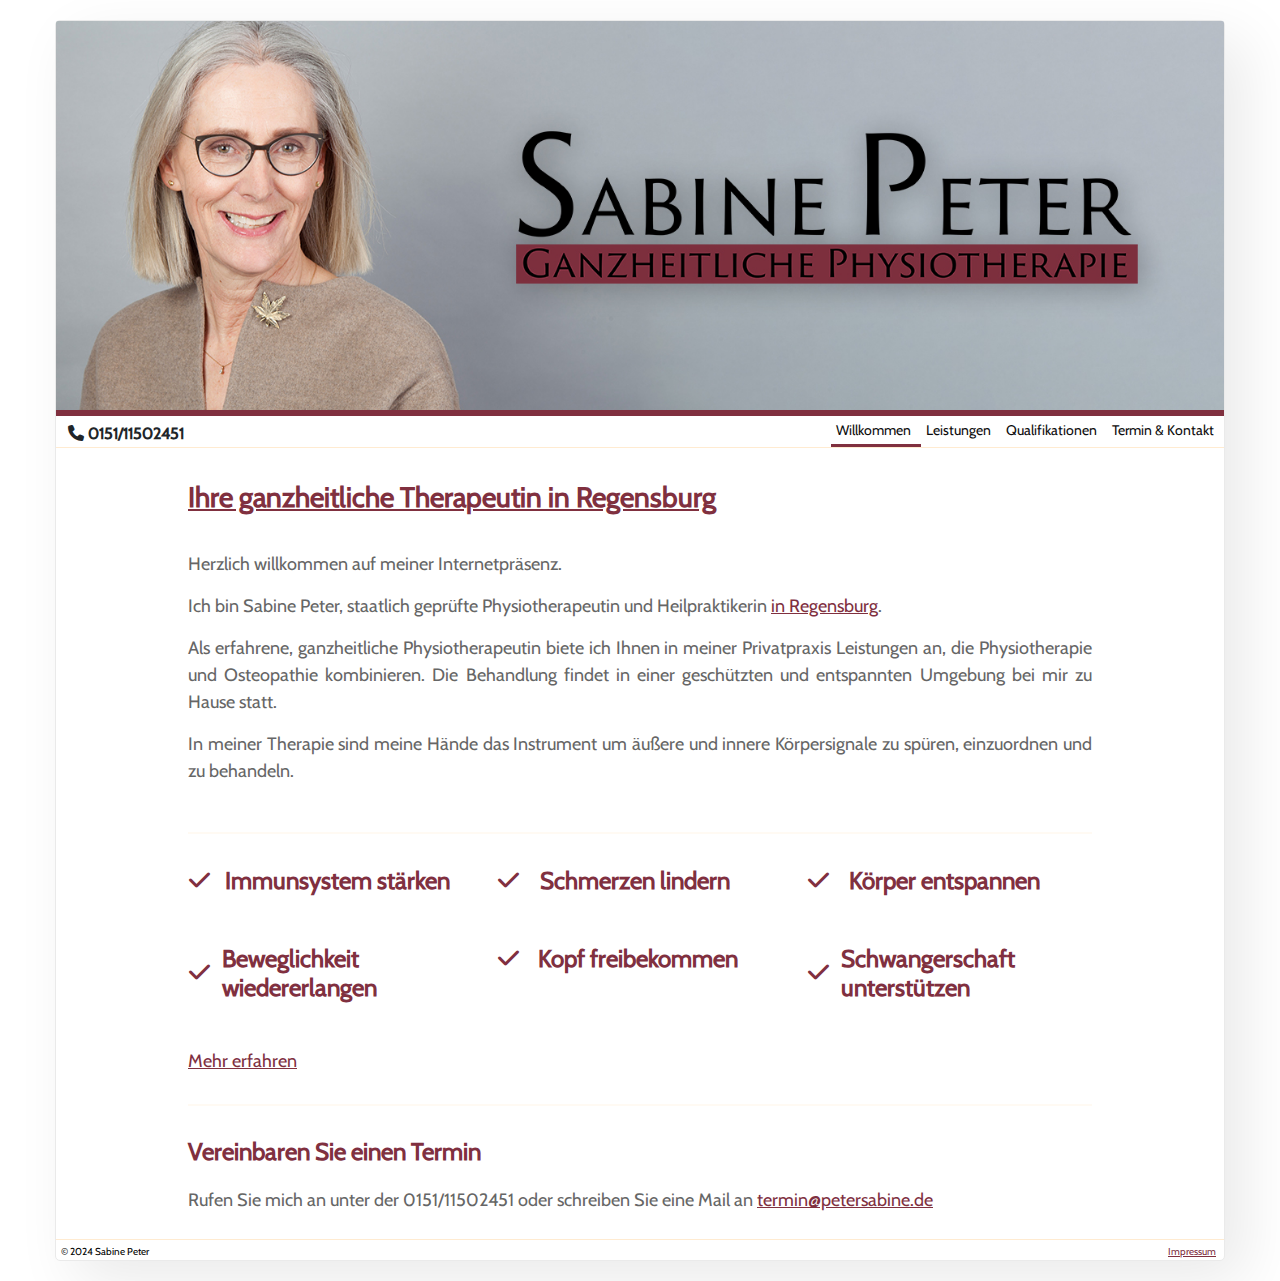
<file: index.html>
<!DOCTYPE html>
<html lang="de">
    <head>
        <meta name="viewport" content="width=device-width, initial-scale=1">
        <title>Sabine Peter - Physiotherapie in Regensburg</title>
        <meta http-equiv="content-type" content="text/html; charset=utf-8">
        <meta name="description" content="Behandlung von chronischen, akuten Schmerzen, Kiefergelenkschmerzen. Privatpraxis Regensburg Westenviertel."/>
        <meta name="title" content="Sabine Peter - Privat Physiotherapie Regensburg"/>
        <link rel="stylesheet"
            href="https://cdnjs.cloudflare.com/ajax/libs/font-awesome/4.7.0/css/font-awesome.min.css">
        <link rel="stylesheet"
            href="https://cdn.jsdelivr.net/npm/bootstrap@5.2.3/dist/css/bootstrap.min.css">
        <link rel="stylesheet"
            href="https://cdnjs.cloudflare.com/ajax/libs/font-awesome/6.3.0/css/all.min.css">
        <link rel="stylesheet" href="css/style.css" type="text/css"
            media="all">
        <script
            src="https://ajax.googleapis.com/ajax/libs/jquery/3.6.1/jquery.min.js"></script>
        <script src="js/script.js"></script>
        <script defer data-domain="petersabine.de" src="https://plausible.io/js/script.js"></script>
    </head>
    <body>
        <div class="main-container">
            <div class="header">
                <div class="headerpicture">
                    <img alt="Home" src="media/wer_slider.jpg" width="1168" height="389.328" style="width: 100%; height: auto;">
                </div>
                <i class="fa fa-bars" aria-hidden="true"
                    onclick="openmenu();"></i>
                <div class="navigation">
                    <ul class="topnav" id="menu">
                        <li><a href="termin">Termin &amp; Kontakt</a></li>
                        <li><a href="qualifikationen">Qualifikationen</a></li>
                        <li><a href="leistungen">Leistungen</a></li>
                        <li class="active"><a href="index">Willkommen</a></li>
                    </ul>
                </div>
                <div class="openwidget">
                    <div class="opentext">
                        <b><i class="fa-solid fa-phone"></i> 0151/11502451</b>
                    </div>
                </div>
            </div>
            <div class="content">
                <div class="container">
                    <div class="row">
                        <h1><u>Ihre ganzheitliche Therapeutin in
                                Regensburg</u></h1>
                    </div>
                    <div class="row">
                        <p>
                            Herzlich willkommen auf meiner Internetpräsenz.</p><p>
                            Ich bin Sabine Peter, staatlich geprüfte
                            Physiotherapeutin und Heilpraktikerin <a
                                href="termin">in Regensburg</a>.</p><p>
                            Als erfahrene, ganzheitliche
                            Physiotherapeutin biete ich Ihnen in meiner
                            Privatpraxis Leistungen an,
                            die Physiotherapie und Osteopathie kombinieren.
                            Die Behandlung findet in einer geschützten und
                            entspannten Umgebung bei mir zu Hause statt.
                        </p>
                        <p>
                            In meiner Therapie sind meine Hände das Instrument
                            um äußere und innere Körpersignale zu spüren,
                            einzuordnen und zu behandeln.
                        </p>
                    </div>
                    <hr>
                    <div class="row">
                        <div class="col-sm">
                            <table>
                                <tr>
                                    <td>
                                        <h2>
                                            <i class="fa-solid fa-check"
                                                style="margin-right: 10px;"></i>
                                        </h2>
                                    </td>
                                    <td>
                                        <h2>Immunsystem stärken</h2>
                                    </td>
                                </tr>
                            </table>
                        </div>
                        <div class="col-sm">
                            <table>
                                <tr>
                                    <td>
                                        <h2>
                                            <i class="fa-solid fa-check"
                                                style="margin-right: 10px;"></i>
                                        </h2>
                                    </td>
                                    <td>
                                        <h2>Schmerzen lindern</h2>
                                    </td>
                                </tr>
                            </table>
                        </div>
                        <div class="col-sm">
                            <table>
                                <tr>
                                    <td>
                                        <h2>
                                            <i class="fa-solid fa-check"
                                                style="margin-right: 10px;"></i>
                                        </h2>
                                    </td>
                                    <td>
                                        <h2>Körper entspannen</h2>
                                    </td>
                                </tr>
                            </table>
                        </div>
                    </div>
                    <div class="row">
                        <div class="col-sm">
                            <table>
                                <tr>
                                    <td>
                                        <h2>
                                            <i class="fa-solid fa-check"
                                                style="margin-right: 10px;"></i>
                                        </h2>
                                    </td>
                                    <td>
                                        <h2>Beweglichkeit wiedererlangen</h2>
                                    </td>
                                </tr>
                            </table>
                        </div>
                        <div class="col-sm">
                            <table>
                                <tr>
                                    <td>
                                        <h2>
                                            <i class="fa-solid fa-check"
                                                style="margin-right: 10px;"></i>
                                        </h2>
                                    </td>
                                    <td>
                                        <h2>Kopf freibekommen</h2>
                                    </td>
                                </tr>
                            </table>
                        </div>
                        <div class="col-sm">
                            <table>
                                <tr>
                                    <td>
                                        <h2>
                                            <i class="fa-solid fa-check"
                                                style="margin-right: 10px;"></i>
                                        </h2>
                                    </td>
                                    <td>
                                        <h2>Schwangerschaft unterstützen</h2>
                                    </td>
                                </tr>
                            </table>
                        </div>
                    </div>
                    <div class="row">
                        <a href="leistungen">Mehr erfahren</a>
                    </div>
                    <hr>
                    <div class="row">
                        <h2>Vereinbaren Sie einen Termin</h2>
                    </div>
                    <div class="row align-items-center row-colored">
                        <div class="">
                            <p>Rufen Sie mich an unter der 0151/11502451
                                oder schreiben Sie eine Mail an <a
                                    href="mailto:termin@petersabine.de">termin@petersabine.de</a>
                            </p>
                        </div>
                    </div>
                </div>
            </div>

            <div class="footer">
                <div class="footerleft">
                    © 2024 Sabine Peter
                </div>
                <div class="footerright">
                    <a href="impressum">Impressum</a>
                </div>
            </div>
        </div>
    </body>
</html>
</file>
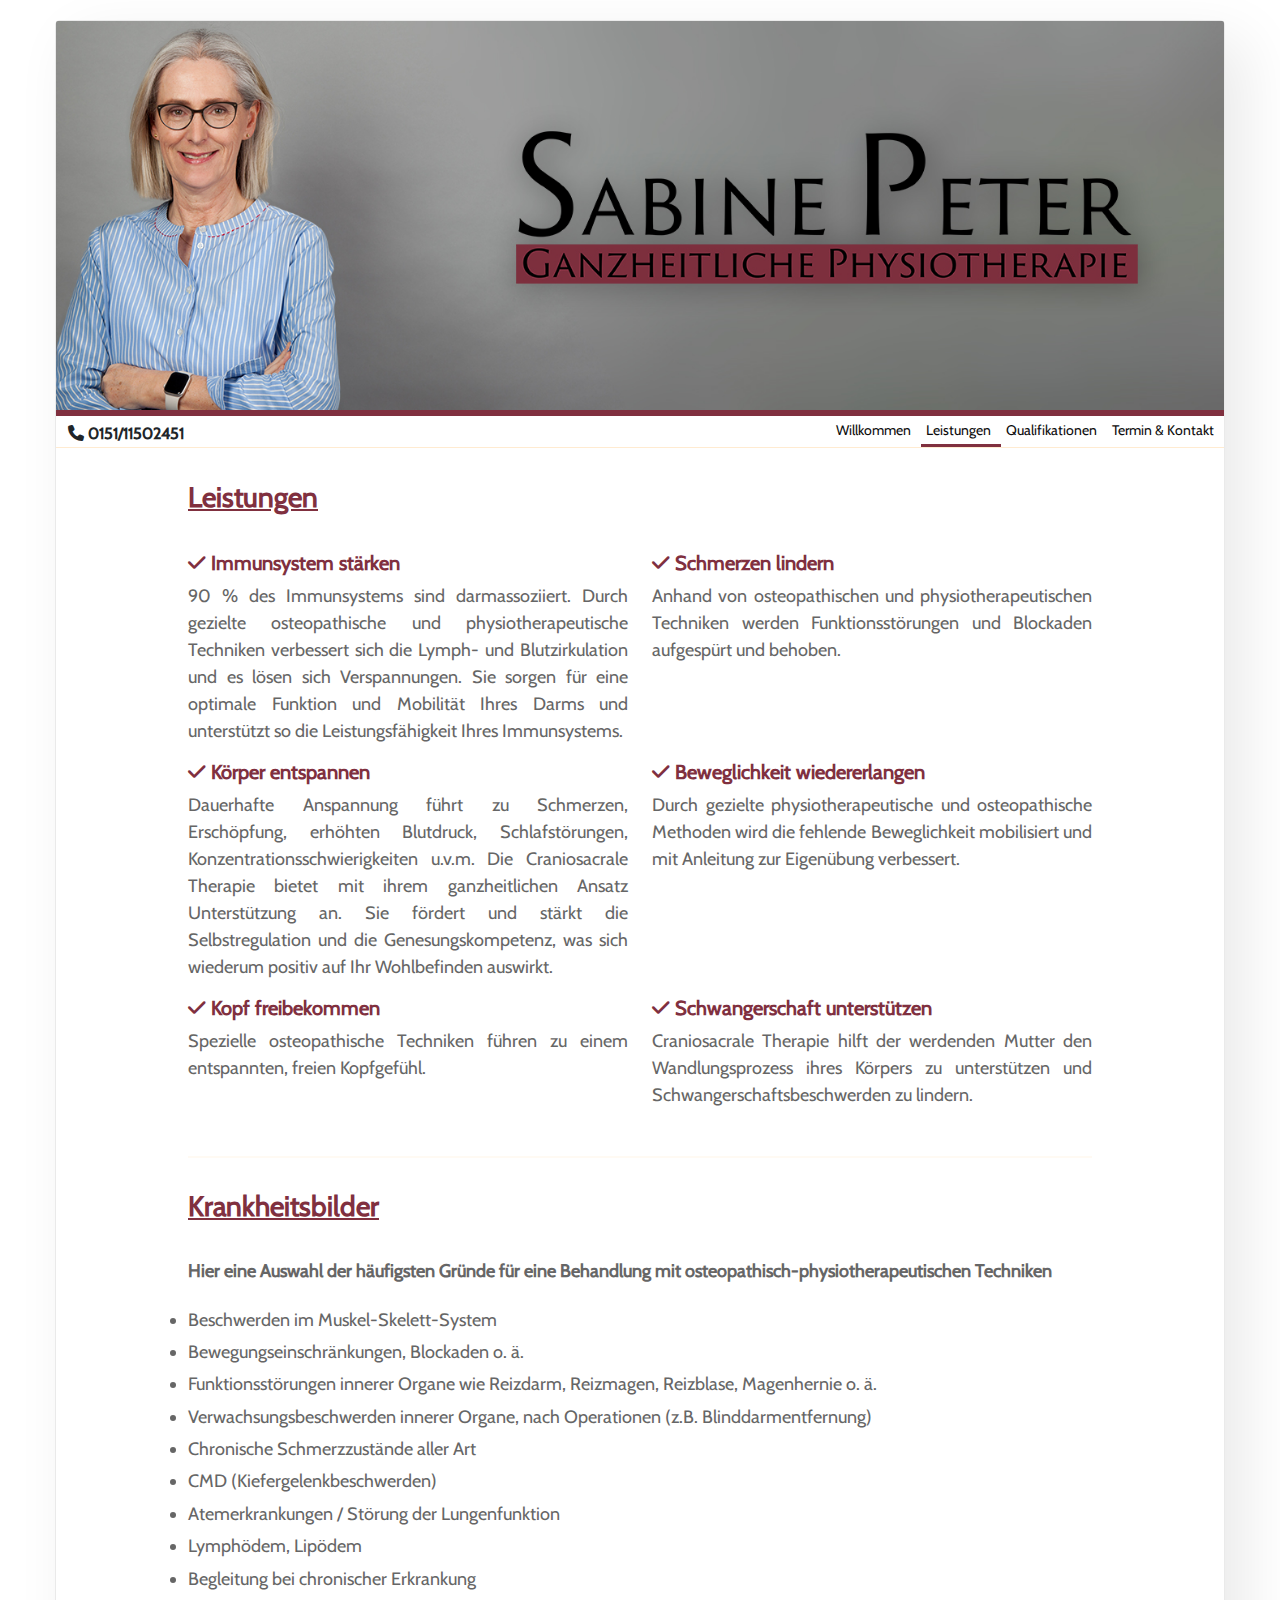
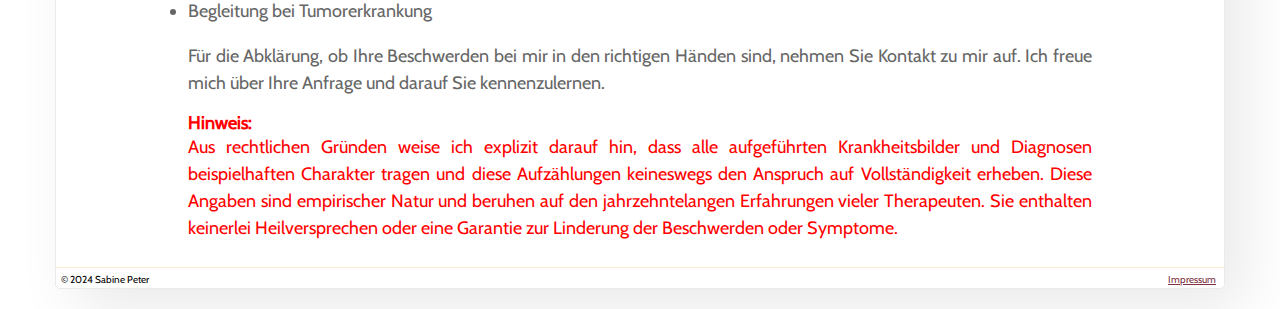
<file: leistungen.html>
<!DOCTYPE html>
<html lang="de">
    <head>
        <meta name="viewport" content="width=device-width, initial-scale=1">
        <title>Sabine Peter - Physiotherapie in Regensburg</title>
        <meta name="title" content="Physiotherapie Leistungen Regensburg"/>
        <meta http-equiv="content-type" content="text/html; charset=utf-8">
        <meta name="description" content="Medizinische Massagen, Manuelle Therapie, Lymphdrainage, Cranio-mandibuläre, Viszerale Manipulation, Osteopatische Techniken, Fußreflexzonentherapie."
            />
        <meta name="author" content="Infomatik" />
        <link rel="stylesheet"
            href="https://cdnjs.cloudflare.com/ajax/libs/font-awesome/4.7.0/css/font-awesome.min.css">
        <link rel="stylesheet"
            href="https://cdn.jsdelivr.net/npm/bootstrap@5.2.3/dist/css/bootstrap.min.css">
        <link rel="stylesheet"
            href="https://cdnjs.cloudflare.com/ajax/libs/font-awesome/6.3.0/css/all.min.css">
        <link rel="stylesheet" href="css/style.css" type="text/css"
            media="all">
        <script
            src="https://ajax.googleapis.com/ajax/libs/jquery/3.6.1/jquery.min.js"></script>
        <script src="js/script.js"></script>
        <script defer data-domain="petersabine.de" src="https://plausible.io/js/script.js"></script>
    </head>
    <body>
        <div class="main-container">
            <div class="header">
                <div class="headerpicture">
                    <img alt="Home" src="media/home.jpg" width="1168" height="389.328" style="width: 100%; height: auto;">
                </div>
                <i class="fa fa-bars" aria-hidden="true"
                    onclick="openmenu();"></i>
                <div class="navigation">
                    <ul class="topnav" id="menu">
                        <li><a href="termin">Termin &amp; Kontakt</a></li>
                        <li><a href="qualifikationen">Qualifikationen</a></li>
                        <li class="active"><a href="leistungen">Leistungen</a></li>
                        <li><a href="index">Willkommen</a></li>
                    </ul>
                </div>
                <div class="openwidget">
                    <div class="opentext">
                        <b><i class="fa-solid fa-phone"></i> 0151/11502451</b>
                    </div>
                </div>
            </div>
            <div class="content">
                <div class="container">
                    <div class="row">
                        <h1><u>Leistungen</u></h1>
                    </div>
                    <div class="row">
                        <div class="col">
                            <h3><i class="fa-solid fa-check"></i> Immunsystem
                                stärken</h3>
                            <p>
                                90 % des Immunsystems sind darmassoziiert.
                                Durch gezielte osteopathische und
                                physiotherapeutische Techniken verbessert sich
                                die Lymph- und Blutzirkulation und es lösen sich
                                Verspannungen.
                                Sie sorgen für eine optimale Funktion und
                                Mobilität Ihres
                                Darms und unterstützt so
                                die Leistungsfähigkeit Ihres Immunsystems.
                            </p>
                        </div>
                        <div class="col">
                            <h3><i class="fa-solid fa-check"></i> Schmerzen
                                lindern</h3>
                            <p>
                                Anhand von osteopathischen und
                                physiotherapeutischen Techniken werden
                                Funktionsstörungen und Blockaden aufgespürt und
                                behoben.
                            </p>
                        </div>
                    </div>
                    <div class="row">
                        <div class="col">
                            <h3><i class="fa-solid fa-check"></i> Körper
                                entspannen</h3>
                            <p>
                                Dauerhafte Anspannung führt zu Schmerzen,
                                Erschöpfung, erhöhten Blutdruck,
                                Schlafstörungen, Konzentrationsschwierigkeiten
                                u.v.m.
                                Die Craniosacrale Therapie bietet mit ihrem
                                ganzheitlichen Ansatz Unterstützung an.
                                Sie fördert und stärkt die Selbstregulation und
                                die Genesungskompetenz, was sich wiederum
                                positiv
                                auf
                                Ihr Wohlbefinden auswirkt.
                            </p>
                        </div>
                        <div class="col">
                            <h3><i class="fa-solid fa-check"></i> Beweglichkeit
                                wiedererlangen</h3>
                            <p>
                                Durch gezielte physiotherapeutische und
                                osteopathische Methoden wird die fehlende
                                Beweglichkeit mobilisiert
                                und mit Anleitung zur Eigenübung verbessert.
                            </p>
                        </div>
                    </div>

                    <div class="row">
                        <div class="col">
                            <h3><i class="fa-solid fa-check"></i> Kopf
                                freibekommen</h3>
                            <p>
                                Spezielle osteopathische Techniken führen zu
                                einem entspannten, freien Kopfgefühl.
                            </p>
                        </div>
                        <div class="col">
                            <h3><i class="fa-solid fa-check"></i>
                                Schwangerschaft unterstützen</h3>
                            <p>
                                Craniosacrale Therapie hilft der werdenden
                                Mutter den Wandlungsprozess
                                ihres Körpers zu unterstützen und
                                Schwangerschaftsbeschwerden zu lindern.
                            </p>
                        </div>
                    </div>
                    <hr>
                    <div class="row">
                        <h1><u>Krankheitsbilder</u></h1>
                    </div>
                    <div class="row">
                        <b>Hier eine Auswahl der häufigsten Gründe für eine
                            Behandlung mit osteopathisch-physiotherapeutischen
                            Techniken</b>
                        <br>
                        <br>
                        <ul>
                            <li>Beschwerden im Muskel-Skelett-System</li>
                            <li>Bewegungseinschränkungen, Blockaden o. ä.</li>
                            <li>Funktionsstörungen innerer Organe wie Reizdarm,
                                Reizmagen, Reizblase, Magenhernie o. ä.</li>
                            <li>Verwachsungsbeschwerden innerer Organe, nach
                                Operationen (z.B. Blinddarmentfernung)</li>
                            <li>Chronische Schmerzzustände aller Art</li>
                            <li>CMD (Kiefergelenkbeschwerden)</li>
                            <li>Atemerkrankungen / Störung der Lungenfunktion</li>
                            <li>Lymphödem, Lipödem</li>
                            <li>Begleitung bei chronischer Erkrankung</li>
                            <li>Begleitung bei Tumorerkrankung</li>
                        </ul>
                    </div>
                    <div class="row">
                        <p>
                            Für die Abklärung, ob Ihre Beschwerden bei mir
                            in
                            den richtigen Händen sind, nehmen Sie Kontakt zu mir
                            auf.
                            Ich freue mich über Ihre Anfrage und darauf Sie
                            kennenzulernen.</p>
                    </div>
                    <div class="row" style="color: red;">
                        <b>Hinweis:</b>
                        <p>Aus rechtlichen Gründen weise ich explizit darauf
                            hin, dass alle aufgeführten Krankheitsbilder und
                            Diagnosen beispielhaften Charakter tragen und diese
                            Aufzählungen keineswegs den Anspruch auf
                            Vollständigkeit erheben. Diese Angaben sind
                            empirischer Natur und beruhen auf den
                            jahrzehntelangen Erfahrungen vieler Therapeuten. Sie
                            enthalten keinerlei Heilversprechen oder eine
                            Garantie zur Linderung der Beschwerden oder
                            Symptome.</p>
                    </div>
                </div>
            </div>

            <div class="footer">
                <div class="footerleft">
                    © 2024 Sabine Peter
                </div>
                <div class="footerright">
                    <a href="impressum">Impressum</a>
                </div>
            </div>
        </div>
    </body>
</html>
</file>
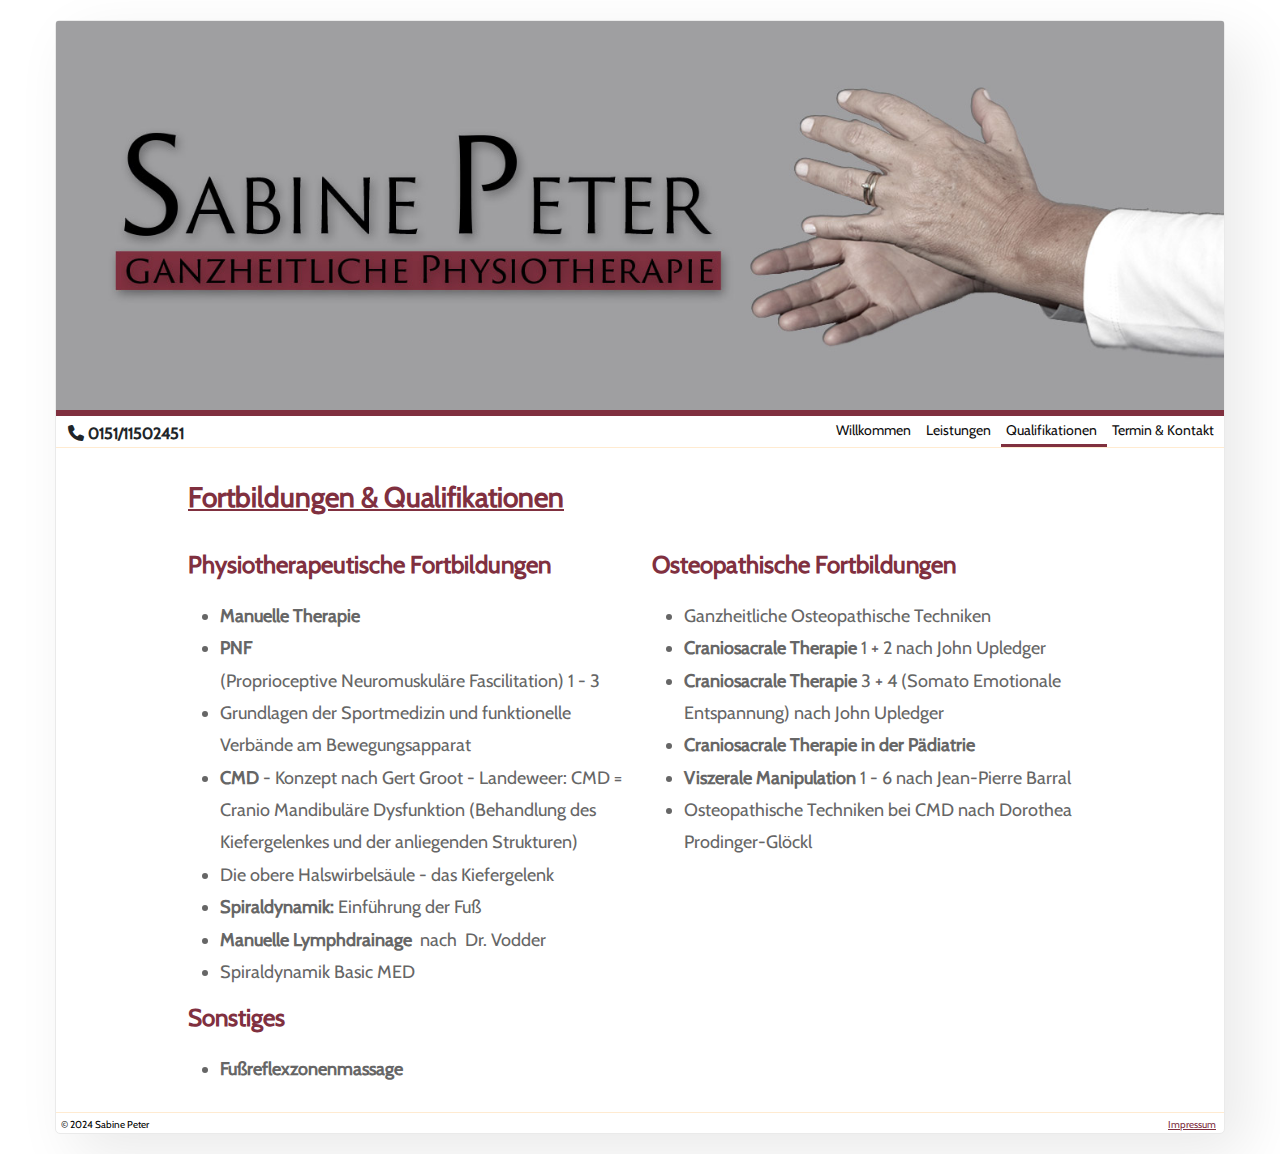
<file: qualifikationen.html>
<!DOCTYPE html>
<html lang="de">
    <head>
        <meta name="viewport" content="width=device-width, initial-scale=1">
        <title>Sabine Peter - Physiotherapie in Regensburg</title>
        <meta http-equiv="content-type" content="text/html; charset=utf-8">
        <meta name="title" content="Sabine Peter - Staatlich geprüfte Physiotherapeutin"/>
        <meta name="description" content="Im Regensburger Westenviertel. Manuelle Therapie, Cranioscacrale Therapie, PNF, CMD, Viszerale Manipulation, Manuelle Lymphdrainage, Fußreflexzonenmassage" />
        <link rel="stylesheet"
            href="https://cdnjs.cloudflare.com/ajax/libs/font-awesome/4.7.0/css/font-awesome.min.css">
        <link rel="stylesheet"
            href="https://cdn.jsdelivr.net/npm/bootstrap@5.2.3/dist/css/bootstrap.min.css">
        <link rel="stylesheet"
            href="https://cdnjs.cloudflare.com/ajax/libs/font-awesome/6.3.0/css/all.min.css">
        <link rel="stylesheet" href="css/style.css" type="text/css"
            media="all">
        <script
            src="https://ajax.googleapis.com/ajax/libs/jquery/3.6.1/jquery.min.js"></script>
        <script src="js/script.js"></script>
        <script defer data-domain="petersabine.de" src="https://plausible.io/js/script.js"></script>
    </head>
    <body>
        <div class="main-container">
            <div class="header">
                <div class="headerpicture">
                    <img alt="Home" src="media/hände_slider.jpg" width="1168" height="389.328" style="width: 100%; height: auto;">
                </div>
                <i class="fa fa-bars" aria-hidden="true"
                    onclick="openmenu();"></i>
                <div class="navigation">
                    <ul class="topnav" id="menu">
                        <li><a href="termin">Termin &amp; Kontakt</a></li>
                        <li class="active"><a href="qualifikationen">Qualifikationen</a></li>
                        <li><a href="leistungen">Leistungen</a></li>
                        <li><a href="index">Willkommen</a></li>
                    </ul>
                </div>
                <div class="openwidget">
                    <div class="opentext">
                        <b><i class="fa-solid fa-phone"></i> 0151/11502451</b>
                    </div>
                </div>
            </div>
            <div class="content">
                <div class="container">
                    <div class="row">
                        <h1><u>Fortbildungen &amp; Qualifikationen</h1></u></h1>
                    </div>
                    <div class="row">
                        <div class="col">
                            <h2>Physiotherapeutische Fortbildungen</h2>
                            <ul>
                                <li><strong>Manuelle Therapie</strong></li>
                                <li><strong>PNF</strong> <br>(Proprioceptive
                                    Neuromuskul&auml;re Fascilitation) 1 - 3</li>
                                <li>Grundlagen der Sportmedizin und funktionelle
                                    Verb&auml;nde am Bewegungsapparat</li>
                                <li><strong>CMD </strong>- Konzept nach Gert
                                    Groot - Landeweer: CMD = Cranio Mandibul&auml;re
                                    Dysfunktion (Behandlung des Kiefergelenkes
                                    und
                                    der anliegenden Strukturen)</li>
                                <li>Die obere Halswirbels&auml;ule - das
                                    Kiefergelenk</li>
                                <li><strong>Spiraldynamik: </strong>Einf&uuml;hrung der Fu&szlig;&nbsp;</li>
                                <li><strong>Manuelle Lymphdrainage</strong>&nbsp;
                                    nach&nbsp; Dr. Vodder&nbsp;&nbsp;&nbsp;&nbsp;</li>
                                <li>Spiraldynamik Basic MED</li>    
                            </ul>
                        </div>
                        <div class="col">
                            <h2>Osteopathische Fortbildungen</h2>
                            <ul>
                                <li>Ganzheitliche Osteopathische Techniken</li>
                                <li><strong>Craniosacrale Therapie</strong> 1 +
                                    2
                                    nach John Upledger</li>
                                <li><strong>Craniosacrale Therapie</strong> 3 +
                                    4
                                    (Somato Emotionale Entspannung) nach John
                                    Upledger</li>
                                <li><strong>Craniosacrale Therapie in der
                                        P&auml;diatrie </strong></li>
                                <li><strong>Viszerale Manipulation</strong> 1 -
                                    6
                                    nach Jean-Pierre Barral</li>
                                <li>Osteopathische Techniken bei CMD nach
                                    Dorothea
                                    Prodinger-Gl&ouml;ckl</li>
                            </ul>
                        </div>
                    </div>
                    <div class="row">
                        <div class="col">
                            <h2>Sonstiges</h2>
                            <ul>
                                <li><strong>Fußreflexzonenmassage</strong></li>
                            </ul>
                        </div>
                        <div class="col">
                        </div>
                    </div>
                </div>
            </div>
            <div class="footer">
                <div class="footerleft">
                    © 2024 Sabine Peter
                </div>
                <div class="footerright">
                    <a href="impressum">Impressum</a>
                </div>
            </div>
        </div>
    </body>
</html>
</file>
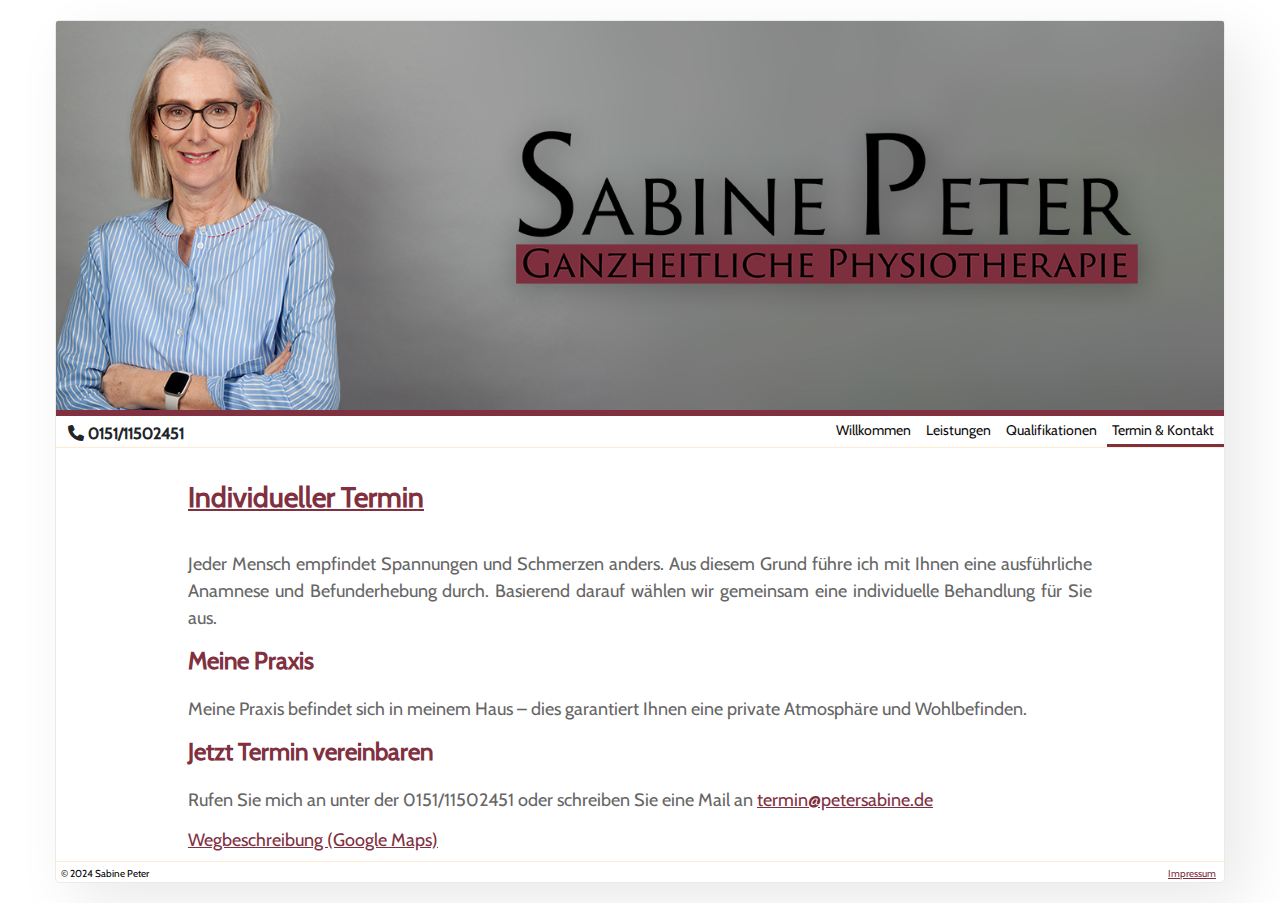
<file: termin.html>
<!DOCTYPE html>
<html lang="de">
    <head>
        <meta name="viewport" content="width=device-width, initial-scale=1">
        <title>Sabine Peter - Physiotherapie in Regensburg</title>
        <meta http-equiv="content-type" content="text/html; charset=utf-8">
        <meta name="title" content="Terminvereinbarung : Sabine Peter
            Physiotherapeutin"/>

        <meta name="description" content="Buchen Sie einen Termin bei mir, um
            die auf Ihre Bedürfnisse zugeschnittenen psychotherapeutischen
            Dienstleistungen zu erhalten."
            />
        <meta name="author" content="Infomatik" />
        <link rel="stylesheet"
            href="https://cdnjs.cloudflare.com/ajax/libs/font-awesome/4.7.0/css/font-awesome.min.css">
        <link rel="stylesheet"
            href="https://cdn.jsdelivr.net/npm/bootstrap@5.2.3/dist/css/bootstrap.min.css">
        <link rel="stylesheet"
            href="https://cdnjs.cloudflare.com/ajax/libs/font-awesome/6.3.0/css/all.min.css">
        <link rel="stylesheet" href="css/style.css" type="text/css"
            media="all">
        <script
            src="https://ajax.googleapis.com/ajax/libs/jquery/3.6.1/jquery.min.js"></script>
        <script src="js/script.js"></script>
    </head>
    <body>
        <div class="main-container">
            <div class="header">
                <div class="headerpicture">
                    <img alt="Home" src="media/home.jpg" width="1168" height="389.328" style="width: 100%; height: auto;">
                </div>
                <i class="fa fa-bars" aria-hidden="true"
                    onclick="openmenu();"></i>
                <div class="navigation">
                    <ul class="topnav" id="menu">
                        <li class="active"><a href="termin">Termin &amp; Kontakt</a></li>
                        <li><a href="qualifikationen">Qualifikationen</a></li>
                        <li><a href="leistungen">Leistungen</a></li>
                        <li><a href="index">Willkommen</a></li>
                    </ul>
                </div>
                <div class="openwidget">
                    <div class="opentext">
                        <b><i class="fa-solid fa-phone"></i> 0151/11502451</b>
                    </div>
                </div>
            </div>
            <div class="content">
                <div class="container">
                    <div class="row">
                        <h1><u>Individueller Termin</u></h1>
                        <p>
                            Jeder Mensch empfindet Spannungen und Schmerzen
                            anders. Aus diesem Grund führe ich mit Ihnen eine
                            ausführliche Anamnese und Befunderhebung durch.
                            Basierend darauf wählen wir gemeinsam eine
                            individuelle Behandlung für Sie aus.
                        </p>
                        <h2>Meine Praxis</h2>
                        <p>
                            Meine Praxis befindet sich in meinem Haus – dies
                            garantiert Ihnen eine private Atmosphäre und
                            Wohlbefinden.
                        </p>
                    </div>
                    <div class="row">
                        <h2>Jetzt Termin vereinbaren</h2>
                    </div>
                    <div class="row align-items-center row-colored">
                        <p>Rufen Sie mich an unter der 0151/11502451
                            oder schreiben Sie eine Mail an <a
                                href="mailto:termin@petersabine.de">termin@petersabine.de</a>
                        </p>
                    </div>
                    <div class="row">

                        <a href="https://maps.app.goo.gl/hX3ayXGuUKd29FN46">Wegbeschreibung (Google Maps)</a>

                    </div>
                </div>
            </div>

            <div class="footer">
                <div class="footerleft">
                    © 2024 Sabine Peter
                </div>
                <div class="footerright">
                    <a href="impressum">Impressum</a>
                </div>
            </div>
        </div>
    </body>
</html>
</file>
<file: css/style.css>
/* @import url('https://fonts.googleapis.com/css?family=Cabin'); */

/* cabin-regular - latin */
@font-face {
	font-family: 'Cabin';
	font-style: normal;
	font-weight: 400;
	src: url('../fonts/cabin-v26-latin-regular.eot');
	/* IE9 Compat Modes */
	src: local(''),
		url('../fonts/cabin-v26-latin-regular.eot?#iefix') format('embedded-opentype'),
		/* IE6-IE8 */
		url('../fonts/cabin-v26-latin-regular.woff2') format('woff2'),
		/* Super Modern Browsers */
		url('../fonts/cabin-v26-latin-regular.woff') format('woff'),
		/* Modern Browsers */
		url('../fonts/cabin-v26-latin-regular.ttf') format('truetype'),
		/* Safari, Android, iOS */
		url('../fonts/cabin-v26-latin-regular.svg#Cabin') format('svg');
	/* Legacy iOS */
}

html {
	box-sizing: border-box;
	overflow-x: hidden;
}

body {
	margin: 0;
	display: block;
	font: 18px 'Cabin', sans-serif;
	background-color: #ffffff;
	word-break: break-word;
}

.main-container {
	max-width: 1170px;
	margin: 0 auto;
	margin-top: 20px;
	margin-bottom: 20px;
	background-color: #ffffff;
	border: solid;
	border-width: 1px;
	border-color: #eaeaea;
	border-radius: 5px;
	box-shadow: 20px 20px 60px #eaeaea,
		-20px -20px 60px #ffffff;
}

.header-centered {
	text-align: center;
}

.header {
	/*border-bottom: 1px solid #eaeaea;*/
}

.social {
	position: relative;
	top: 8px;
	left: 100%;
	margin-left: -60px;
	height: 0px;
}

.headerpicture {}

.navigation {
	position: relative;
	top: 0px;
	height: 0px;
	border-top: 6px solid #80303f;
	font-weight: semibold;
}

.openwidget {
	position: relative;
	top: 0px;
	height: 0px;
}

.opentext {
	float: left;
	margin-left: 12px;
	width: 300px;
	margin-top: 8px;
	font-size: 16px;
}

.content {
	position: relative;
	margin-top: 35px;
	display: block;
	padding-bottom: 10px;
	padding-top: 30px;
	color: #666666;
	padding-left: 120px;
	padding-right: 120px;
	border-bottom: 1px solid #ffebd1
}

.mapscontent {
	postion: relative;
	margin: 0;
	display: block;
	padding-bottom: 40px;
	padding-top: 20px;
	color: #666666;
}

.centered-content {
	margin-left: 10%;
	margin-right: 10%;
}

.footer {
	color: #000000;
	position: relative;
	bottom: 0px;
	padding: 2px 5px 2px 5px;
	font-size: 10px;
	height: 20px;
	border-bottom-left-radius: 2px;
	border-bottom-right-radius: 2px;
}

.footerleft {
	float: left;
	margin-top: 3px;
}

.footerright {
	float: right;
	margin-top: 3px;
	margin-right: 3px;
}

.aligncenter {
	clear: both;
	display: block;
	margin-left: auto;
	margin-right: auto;
}

img {
	max-width: 100%;
	height: auto;
	vertical-align: top;
	border-top-left-radius: 2px;
	border-top-right-radius: 2px;
}

.animate-fading {}

.read-more-button {
	background-color: #80303f;
	border-radius: 9999px;
	padding: 2px 10px 2px 10px;
	color: white !important;
	text-decoration: none;
	line-height: 0.5;
}

.center-paragraph {
	text-align: center;
}

ul.topnav {
	list-style-type: none;
	margin: 0;
	padding: 0;
	overflow: hidden;
	/* //background: #ffebd1; */
	border-bottom: 1px solid #ffebd1;
	margin-bottom: 0px !important;
	line-height: 1;
}

ul.topnav li {
	float: right;
}

ul.topnav li a {
	display: inline-block;
	color: #0c0c0c;
	text-align: center;
	padding: 7px 5px;
	text-decoration: none;
	font-size: 14px;
	margin-right: 5px;
	margin-bottom: 0px !important;

}

ul.topnav li:hover {
	border-bottom: 3px solid #80303f;
	margin-bottom: 0px !important;

}

ul.topnav li.active {
	border-bottom: 3px solid #80303f;
	margin-bottom: 0px !important;

}

ul.topnav li.icon {
	display: none;
}

hr {
	display: block;
	-webkit-margin-before: 0.5em;
	-webkit-margin-after: 0.5em;
	-webkit-margin-start: auto;
	-webkit-margin-end: auto;
	border-style: inset;
	border-width: 1px;
}

p {
	margin-bottom: 15px;
	font-family: 'Cabin', sans-serif;
	font-size: 18px;
	line-height: 1.5;
	text-align: justify;
}

ul {
	font-family: 'Cabin', sans-serif;
	font-size: 18px;
	line-height: 1.8;

}


strong {
	font-weight: bold;
}

cite,
em,
i {
	font-style: italic;
}

pre {
	background-color: #fff;
	margin-bottom: 20px;
	overflow: auto;
	padding: 20px;
	border: 1px solid #EAEAEA;
}

pre,
code,
kbd,
var,
samp,
tt {
	font-family: "Courier 10 Pitch", Courier, monospace;
	font-size: 14px;
	line-height: 19px;
	white-space: pre-wrap;
}

abbr,
acronym,
dfn {
	border-bottom: 1px dotted #666666;
	cursor: help;
}

address {
	display: block;
	font-style: italic;
	margin: 0 0 15px;
}

ins {
	background: #F8F8F8;
}

table {
	margin: 0 0 1.5em;
	width: 100%;
}

/* Headings */
h1,
h2,
h3,
h4,
h5,
h6 {
	color: #80303f;
	font-weight: bold;
	font-family: 'Cabin', sans-serif;
}

h1 {
	font-size: 28px;
	margin-bottom: 36px;
}

h2 {
	font-size: 24px;
	margin-bottom: 20px;
}

h3 {
	font-size: 20px;
}

h4 {
	font-size: 20px;
}

h5 {
	font-size: 18px;
}

h6 {
	font-size: 16px;
}

hr {
	border-color: #ffebd1;
	border-style: solid none none;
	border-width: 2px 0 0;
	height: 0;
	margin: 32px 0;
}


a:link {
	color: #80303f;
}

/* visited link */
a:visited {
	color: #777777;
}

/* mouse over link */
a:hover {
	color: #b1b1b1;
}

/* selected link */
a:active {
	color: #777777;
}

.fa-bars {
	display: none;
	margin: 10px;
	text-align: right;
}

/*Responsive Design*/
@media only screen and (max-width: 500px) {
	.main-container {
		max-width: 100%;
		margin: 0;
		border-radius: 0;
	}

	.contentcentered {
		margin: 0;
		margin-top: 5px;
	}

	body {
		min-width: 300px;
	}
}

@media only screen and (max-width: 768px) {
	.fa-bars {
		display: block
	}

	.topnav {
		display: none;
		background-color: #ffebd1;
		z-index: 9999;
		position: relative;
	}

	ul.topnav li {
		float: unset;
		padding: 0px 20px;
	}

	.centered-content {
		margin-left: 20px;
		margin-right: 20px;
	}

	ul.topnav li.active {
		border-bottom: 0px !important
	}
}

@media only screen and (max-width: 1000px) {
	.main-container {
		max-width: 100%;
		margin: 0;
		border-radius: 0;
	}

	.content {
		padding-left: 20px;
		padding-right: 20px;
	}
}
</file>
